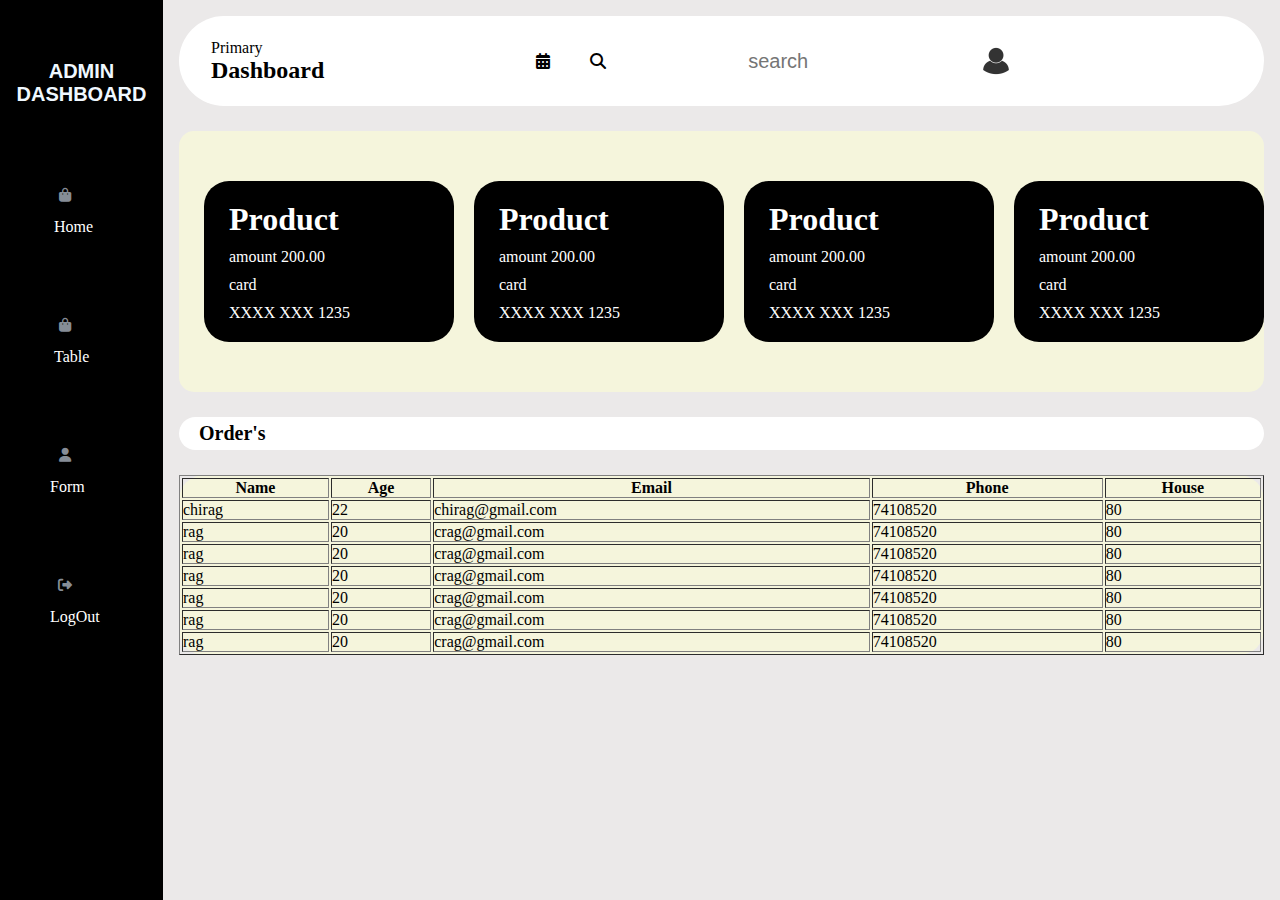
<file: index.html>
<!DOCTYPE html>
<html lang="en">
<head>
    <meta charset="UTF-8">
    <meta name="viewport" content="width=device-width, initial-scale=1.0">
    <link rel="stylesheet" href="https://cdnjs.cloudflare.com/ajax/libs/font-awesome/6.5.2/css/all.min.css">
    <link rel="stylesheet" href="style.css">
    <title>Dash board</title>
</head>
<body>
    
        <nav id="side_nav">
            <div class="log">
                
                <h2> ADMIN DASHBOARD</h2>
            </div>
                <div class="item">
                    <a href="index.html"><li><i class="fa-solid fa-bag-shopping"></i>&nbsp; &nbsp;Home </li></a>
                        <a href="table.html"><li><i class="fa-solid fa-bag-shopping"></i>&nbsp; &nbsp;Table </li></a>
                       
                        <a href="form.html"><li><i class="fa-solid fa-user"></i>&nbsp;&nbsp; Form</li></a>
                        <a href="#"><li><i class="fa-solid fa-right-from-bracket fa-beat"></i>&nbsp; &nbsp; LogOut</li></a>
                        
                </div>
                
        
        </nav>
        <!-- for top nav bar -->
        
            
            
            <div class="main_content">
                <div class="headw">
                    <div class="heard--little">
                        <span>Primary </span>
                        <h2>Dashboard</h2>
                    </div>
                    <div class="user-info">
                        <div class="search_box">
                            <i class="fa-solid fa-calendar-days"></i>
                            <i class="fa-solid fa-magnifying-glass"></i>
                            <input type="text" placeholder="search" >
                            <img src="/profile-user-icon-isolated-on-white-background-eps10-free-vector.jpg" alt="">
                        </div>
                    </div>
                    <header>
                        
                        <div class="clock">
                            <span id="time"></span>
                        </div>
                      
                        <!-- <div class="theme-toggle">
                            <input type="checkbox" id="theme-switch">
                            <label for="theme-switch" class="toggle-label">
                                <span class="toggle-btn"></span>
                            </label>
                        </div> -->
                    </header>
                </div>
                <!-- for small titles  -->
                    <div class="grid_main_box">
                        <div class="grid_box_sec">
                            <div class="grid_box1">
                                <h1>Product</h1>
                                <p>amount 200.00</p>
                                <p>card</p>
                                <p>XXXX XXX 1235</p>
                            </div>
                        </div>
                        <div class="grid_box_sec">
                            <div class="grid_box1">
                                <h1>Product</h1>
                                <p>amount 200.00</p>
                                <p>card</p>
                                <p>XXXX XXX 1235</p>
                            </div>
                        </div><div class="grid_box_sec">
                            <div class="grid_box1">
                                <h1>Product</h1>
                                <p>amount 200.00</p>
                                <p>card</p>
                                <p>XXXX XXX 1235</p>
                            </div>
                        </div><div class="grid_box_sec">
                            <div class="grid_box1">
                                <h1>Product</h1>
                                <p>amount 200.00</p>
                                <p>card</p>
                                <p>XXXX XXX 1235</p>
                            </div>
                        </div>
                    </div>
                     <!--for the table  -->
                     <h2 id="puschase">Order's</h2>
                        <div class="tab">
                            <!-- fot table -->
                            <table border="" id="table_here" onload="readata()">
                                <thead>
                                    <th>Name</th>
                                    <th>Age</th>
                                    <th>Email</th>
                                    <th>Phone</th>
                                    <th>House</th>
                                </thead>
                                <tbody id="sg"></tbody>
                            </table>
                        </div>
                        <!--  -->
            </div>  
       <script src="panel.js"></script>   
       <script src="table.js"></script> 
</body>
</html>
</file>
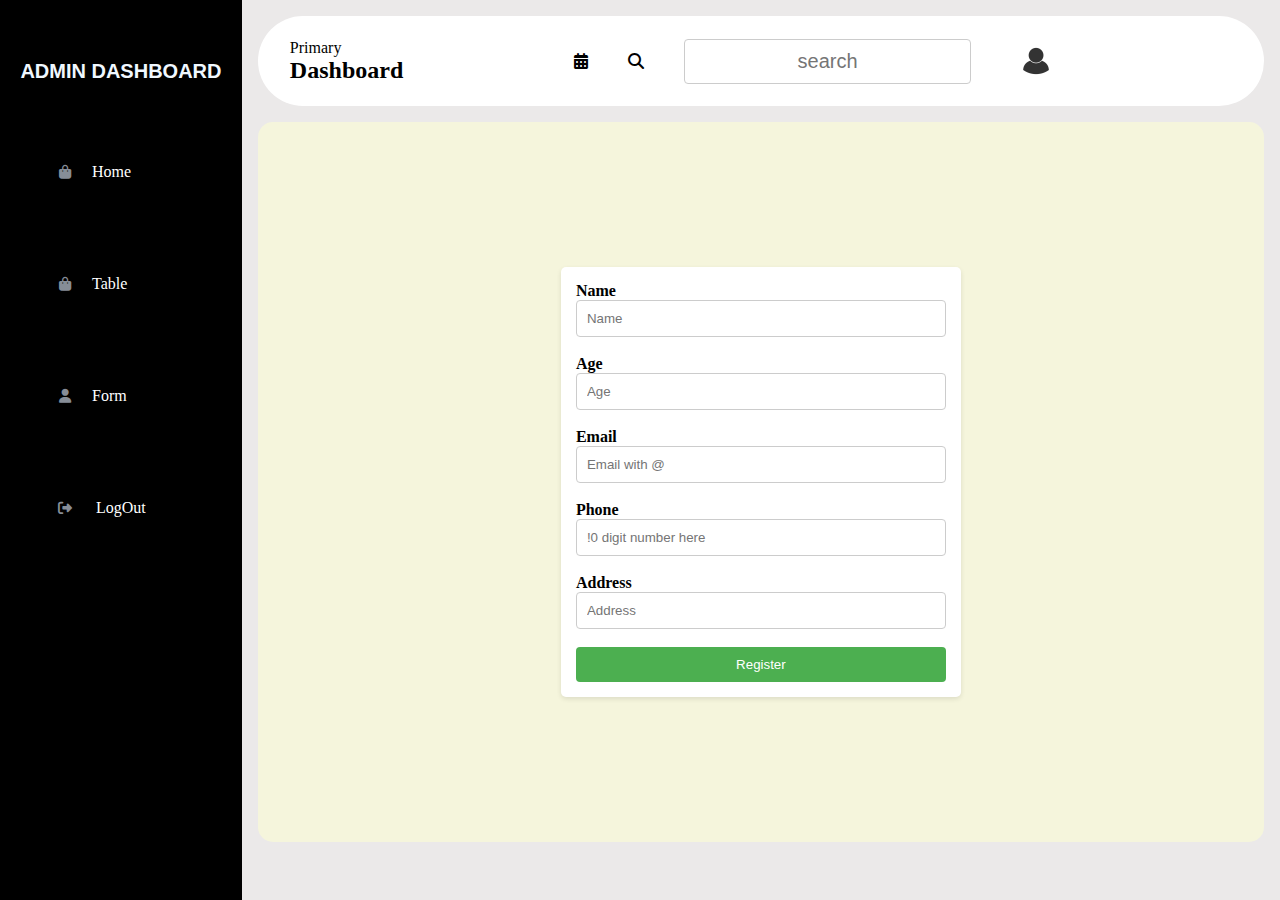
<file: form.html>
<!DOCTYPE html>
<html lang="en">
<head>
    <meta charset="UTF-8">
    <meta name="viewport" content="width=device-width, initial-scale=1.0">
    <link rel="stylesheet" href="https://cdnjs.cloudflare.com/ajax/libs/font-awesome/6.5.2/css/all.min.css">
    <title>Document</title>
    <link rel="stylesheet" href="style.css">
    <link rel="stylesheet" href="formstyle.css">
</head>
<body>
    
    <nav id="side_nav">
        <div class="log">
            
            <h2> ADMIN DASHBOARD</h2>
        </div>
            <div class="item">
                    
                <a href="index.html"><li><i class="fa-solid fa-bag-shopping"></i>&nbsp; &nbsp;Home </li></a>
                    <a href="table.html"><li><i class="fa-solid fa-bag-shopping"></i>&nbsp; &nbsp;Table </li></a>
                   
                    <a href="form.html"><li><i class="fa-solid fa-user"></i>&nbsp;&nbsp; Form</li></a>
                    <a href="#"><li><i class="fa-solid fa-right-from-bracket fa-beat"></i>&nbsp; &nbsp; LogOut</li></a>
                    
            </div>
            
    
    </nav>
    <!-- for top nav bar -->
    
        
        
        <div class="main_content">
            <div class="headw">
                <div class="heard--little">
                    <span>Primary </span>
                    <h2>Dashboard</h2>
                </div>
                <div class="user-info">
                    <div class="search_box">
                        <i class="fa-solid fa-calendar-days"></i>
                        <i class="fa-solid fa-magnifying-glass"></i>
                        <input type="text" placeholder="search" >
                        <img src="/profile-user-icon-isolated-on-white-background-eps10-free-vector.jpg" alt="">
                    </div>
                </div>
                <header>
                    
                    <div class="clock">
                        <span id="time"></span>
                    </div>
                  
                    <!-- <div class="theme-toggle">
                        <input type="checkbox" id="theme-switch">
                        <label for="theme-switch" class="toggle-label">
                            <span class="toggle-btn"></span>
                        </label>
                    </div> -->
                </header>
            </div>
            <!-- form tag -->
            <div class="container">
                <form action="" id="newdata">
                    <!-- form fields -->
                    <form action="" id="newdata">
        
            
                        <label for="name">Name</label>
                        <input type="text" id="name" placeholder="Name "><br><br>
                
                        <label for="age">Age</label>
                        <input type="text" id="age" placeholder="Age"><br><br>
                
                        <label for="email">Email</label>
                        <input type="text" id="email" placeholder="Email with @"><br><br>
                
                        <label for="phone">Phone</label>
                        <input type="text" id="phone" placeholder="!0 digit number here"><br><br>
                
                        <label for="house">Address</label>
                        <input type="text" id="house" placeholder="Address"><br><br>
                
                        <button onclick="formvalidato()">Register</button>
                        
                    </form>

                </form>
            </div>
                
    <script src="form.js"></script>
    <script src="panel.js"></script>
</body>
</html>
</file>
<file: style.css>
* {
  margin: 0px;
  padding: 0px;
  box-sizing: border-box;
}

body {
  width: 100%;
  display: flex;
}

.dark {
  background-color: white;
  color: black;
}

#mode {
  border: none;
  background-color: black;
  color: #fff;
}

#mode:hover {
  background-color: white;
  color: black;
}

#side_nav {
  list-style: none;
  display: flex;
  flex-direction: column;
  width: 300px;
  height: 100vh;
  color: aliceblue;
  background-color: rgb(0, 0, 0);
  /* flex-direction: column; */
}

header {
  display: flex;
  justify-content: space-between;
  align-items: center;
  margin-bottom: 20px;
}

.clock {
  font-size: 24px;
  font-weight: bold;
}

/* for side nav bat */
.log {
  display: flex;
  justify-content: space-evenly;
  padding-top: 60px;
}
.log h2 {
  text-align: center;
  font-family: Arial, Helvetica, sans-serif;
  font-size: 20px;
}

/* item list contetn */
.item li i {
  color: rgb(134, 141, 151);
  width: 30px;
  height: 30px;
  text-align: center;
  font-size: 14px;
}

/* anchor tag */
.item a {
  text-decoration: none;
  color: white;
}

/* hover */
.item li:hover {
  background-color: white;
  color: black;
  border-radius: 5px;
  padding-top: 8px;
}

/* list inside of item */
.item li {
  margin: 50px;
  gap: 25px;
  margin-top: 80px;
}

/* for section top nav */
.top_nav {
  height: 8vh;
  width: 100%;
  background-color: red;
  border-radius: 5px;
  padding-top: 15px;
  box-shadow: 10px 10px lightblue;
  border-bottom: 4px red;
  display: flex;
  justify-content: space-around;
  color: black;
}
.top_nav i {
  color: black;
}

/* main */
.main_content {
  position: relative;
  background-color: #ebe9e9;
  width: 100%;
  padding: 1rem;
}

.headw {
  display: flex;
  justify-content: space-between;
  align-items: center;
  flex-wrap: wrap;
  background-color: #fff;
  padding: 10px 2rem;
  border-radius: 50px;
}

.search_box {
  border-radius: 15px;
  display: flex;
  align-items: center;
  gap: 40px;
  padding: 10px 15px;
}

.search_box img {
  width: 50px;
}

/* for icons setting of top nav bar */
.user-info {
  border-radius: 15px;
  display: flex;
  /* justify-content: space-around; */
  gap: 25px;
}

.search_box input {
  background-color: transparent;
  border-radius: 10px;
  border: 1px black;
  padding-right: 20px;
  font-size: 20px;
  text-align: center;
}

/* for all the gird */
.grid_main_box {
  display: grid;
  display: wrap;
  grid-template-columns: repeat(4, 2fr);
  grid-row: 1;
  padding-top: 50px;
  padding-bottom: 50px;
  background-color: #fff;
  margin-top: 25px;
  border-radius: 15px;
  background-color: beige;
  border: 5px black;
  gap: 20px;
  padding-left: 25px;
}

.grid_box1 {
  border: 5px black;
  display: flex;
  flex-direction: column;
  gap: 10px;
  padding-left: 25px;
  background-color: black;
  border-radius: 25px;
  color: white;
  padding-top: 20px;
  padding-bottom: 20px;
  width: 250px;
}

/* for table main data and info */
#puschase {
  font-size: 20px;
  margin-top: 25px;
  padding-left: 20px;
  padding-top: 5px;
  padding-bottom: 5px;
  background-color: #fff;
  border-radius: 25px;
}

.tab {
  background-color:beige;
  display: flex;
  flex-direction: column;
  margin-top: 25px;
  gap: 25px;
  border-radius: 25px;
}

.tab thead {
  border-radius: 25px;
  
}

/* for clock */
#time {
  margin-top: 35px;
}/*# sourceMappingURL=style.css.map */
</file>
<file: formstyle.css>
* {
  margin: 0px;
  padding: 0px;
  box-sizing: border-box;
}

body {
  width: 100%;
  display: flex;
}

.dark {
  background-color: white;
  color: black;
}

#mode {
  border: none;
  background-color: black;
  color: #fff;
}

#mode:hover {
  background-color: white;
  color: black;
}

#side_nav {
  list-style: none;
  display: flex;
  flex-direction: column;
  width: 300px;
  height: 100vh;
  color: aliceblue;
  background-color: rgb(0, 0, 0);
  /* flex-direction: column; */
}

header {
  display: flex;
  justify-content: space-between;
  align-items: center;
  margin-bottom: 20px;
}

.clock {
  font-size: 24px;
  font-weight: bold;
}

/* for side nav bat */
.log {
  display: flex;
  justify-content: space-evenly;
  padding-top: 60px;
}
.log h2 {
  text-align: center;
  font-family: Arial, Helvetica, sans-serif;
  font-size: 20px;
}

/* item list contetn */
.item li i {
  color: rgb(134, 141, 151);
  width: 30px;
  height: 30px;
  text-align: center;
  font-size: 14px;
}

/* anchor tag */
.item a {
  text-decoration: none;
  color: white;
}

/* hover */
.item li:hover {
  background-color: white;
  color: black;
  border-radius: 5px;
  padding-top: 8px;
}

/* list inside of item */
.item li {
  margin: 50px;
  gap: 25px;
  margin-top: 80px;
}

/* for section top nav */
.top_nav {
  height: 8vh;
  width: 100%;
  background-color: red;
  border-radius: 5px;
  padding-top: 15px;
  box-shadow: 10px 10px lightblue;
  border-bottom: 4px red;
  display: flex;
  justify-content: space-around;
  color: black;
}
.top_nav i {
  color: black;
}

/* main */
.main_content {
  position: relative;
  background-color: #ebe9e9;
  width: 100%;
  padding: 1rem;
}

.headw {
  display: flex;
  justify-content: space-between;
  align-items: center;
  flex-wrap: wrap;
  background-color: #fff;
  padding: 10px 2rem;
  border-radius: 50px;
}

.search_box {
  border-radius: 15px;
  display: flex;
  align-items: center;
  gap: 40px;
  padding: 10px 15px;
}

.search_box img {
  width: 50px;
}

/* for icons setting of top nav bar */
.user-info {
  border-radius: 15px;
  display: flex;
  /* justify-content: space-around; */
  gap: 25px;
}

.search_box input {
  background-color: transparent;
  border-radius: 10px;
  border: 1px red;
  padding-right: 20px;
  font-size: 20px;
  text-align: center;
}

/* for all the gird */
.grid_main_box {
  display: grid;
  display: wrap;
  grid-template-columns: repeat(4, 2fr);
  grid-row: 1;
  padding-top: 50px;
  padding-bottom: 50px;
  background-color: #fff;
  margin-top: 25px;
  border-radius: 15px;
  background-color: aliceblue;
  border: 5px black;
  gap: 20px;
  padding-left: 25px;
}

.grid_box1 {
  border: 5px black;
  display: flex;
  flex-direction: column;
  gap: 10px;
  padding-left: 25px;
  background-color: black;
  border-radius: 25px;
  color: white;
  padding-top: 20px;
  padding-bottom: 20px;
  width: 250px;
}

/* for table main data and info */
#puschase {
  font-size: 20px;
  margin-top: 25px;
  padding-left: 20px;
  padding-top: 5px;
  padding-bottom: 5px;
  background-color: #fff;
  border-radius: 25px;
}

.tab {
  background-color: aliceblue;
  display: flex;
  flex-direction: column;
  margin-top: 25px;
  gap: 25px;
  border-radius: 25px;
}

.tab thead {
  border-radius: 25px;
  background-color: red;
}

/* for clock */
#time {
  margin-top: 35px;
}

.container {
  display: flex;
  justify-content: center;
  align-items: center;
  height: 80vh;
  background-color: beige;
  border-radius: 15px;
  margin-top: 1rem;
}

form {
  width: 400px;
  padding: 15px;
  background-color: #fff;
  border-radius: 5px;
  box-shadow: 0 2px 5px rgba(0, 0, 0, 0.1);
}

.data {
  display: grid;
  gap: 15px;
}

label {
  font-weight: bold;
}

input[type=text] {
  width: 100%;
  padding: 10px;
  border: 1px solid #ccc;
  border-radius: 4px;
}

button {
  width: 100%;
  padding: 10px;
  background-color: #4CAF50;
  color: white;
  border: none;
  border-radius: 4px;
  cursor: pointer;
}

button:hover {
  background-color: #45a049;
}/*# sourceMappingURL=formstyle.css.map */
</file>
